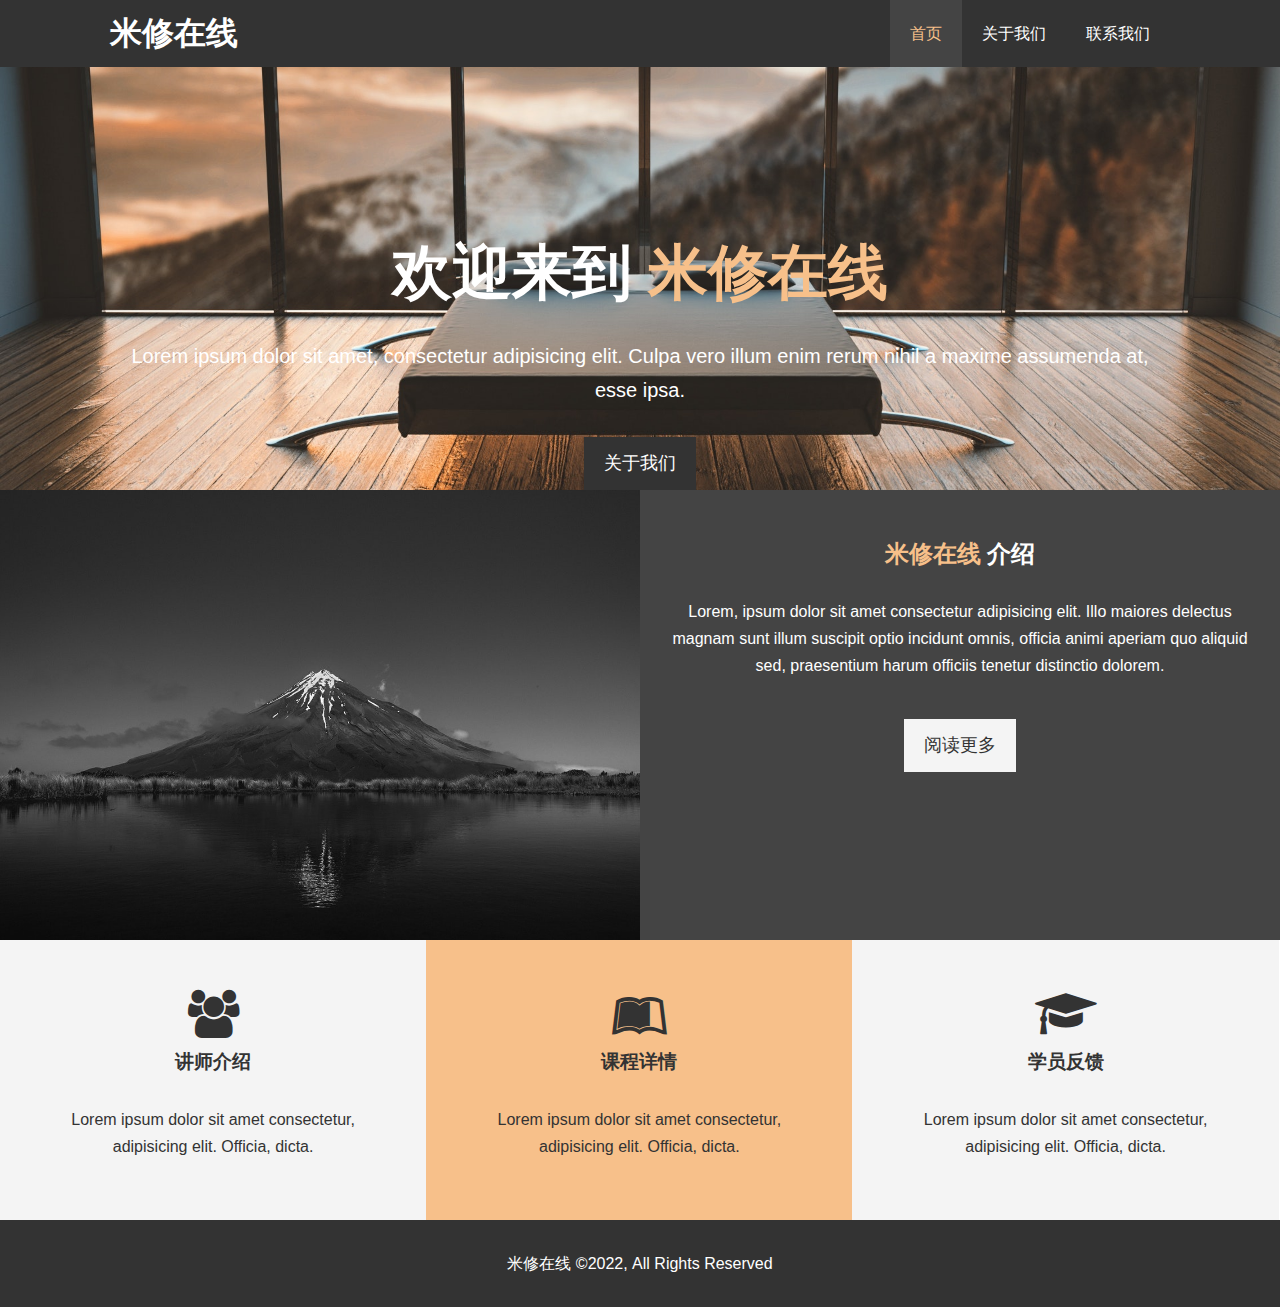
<file: 米修在线/index.html>
<!DOCTYPE html>
<html lang="en">

<head>
    <meta charset="UTF-8">
    <meta http-equiv="X-UA-Compatible" content="IE=edge">
    <meta name="description" content="欢迎来到米修在线">
    <!-- 关键词，用于浏览器搜索 -->
    <meta name="keywords" content="前端学习，米修在线">
    <link rel="stylesheet" href="css/font-awesome.min.css">
    <link rel="stylesheet" href="css/style.css">
    <link rel="stylesheet" media="screen and (max-width:768px)" href="css/mobile.css">
    <title>米修在线 | 首页</title>
</head>

<body>
    <header>
        <nav id="navbar">
            <div class="container">
                <h1>
                    <a href="index.html">米修在线</a>
                </h1>
                <ul>
                    <li><a class="current" href="index.html">首页</a></li>
                    <li><a href="about.html">关于我们</a></li>
                    <li><a href="contact.html">联系我们</a></li>
                </ul>
            </div>
        </nav>
        <div>
            <div id="showcase">
                <div class="container">
                    <div class="showcase-content">
                        <h1>欢迎来到<span class="text-primary"> 米修在线</span></h1>
                        <p>Lorem ipsum dolor sit amet, consectetur adipisicing elit. Culpa vero illum enim rerum nihil a
                            maxime assumenda at, esse ipsa.</p>
                        <a class="btn" href="about.html">关于我们</a>
                    </div>
                </div>
            </div>
        </div>
    </header>
    <section id="home-info" class="bg-dark">
        <div class="info-img"></div>
        <div class="info-content">
            <h2><span class="text-primary">米修在线</span> 介绍</h2>
            <p>Lorem, ipsum dolor sit amet consectetur adipisicing elit. Illo maiores delectus magnam sunt illum
                suscipit optio incidunt omnis, officia animi aperiam quo aliquid sed, praesentium harum officiis tenetur
                distinctio dolorem.</p>
            <a class="btn btn-light" href="about.html">阅读更多</a>
        </div>
    </section>
    <section id="features">
        <div class="box bg-light">
            <i class="fa fa-users fa-3x"></i>
            <h3>讲师介绍</h3>
            <p>Lorem ipsum dolor sit amet consectetur, adipisicing elit. Officia, dicta.</p>
        </div>
        <div class="box bg-primary">
            <i class="fa fa-leanpub fa-3x"></i>
            <h3>课程详情</h3>
            <p>Lorem ipsum dolor sit amet consectetur, adipisicing elit. Officia, dicta.</p>
        </div>
        <div class="box bg-light">
            <i class="fa fa-graduation-cap fa-3x"></i>
            <h3>学员反馈</h3>
            <p>Lorem ipsum dolor sit amet consectetur, adipisicing elit. Officia, dicta.</p>
        </div>
    </section>
    <div class="clr"></div>
    <footer id="main-footer">
        <p>米修在线 &copy;2022, All Rights Reserved</p>
    </footer>

</body>

</html>
</file>
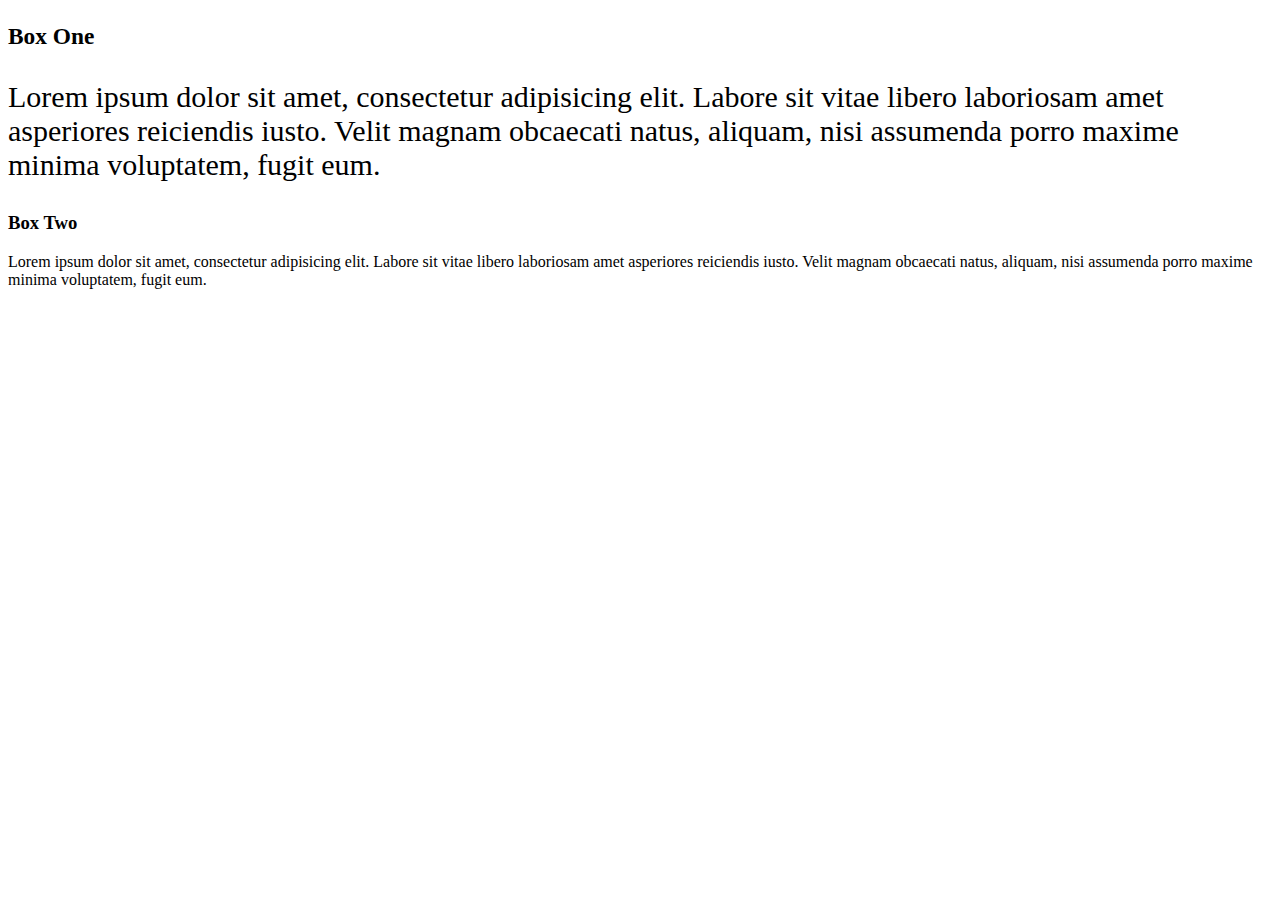
<file: responsive_layouts/02_em_rem.html>
<!DOCTYPE html>
<html lang="en">

<head>
    <meta charset="UTF-8">
    <meta http-equiv="X-UA-Compatible" content="IE=edge">
    <meta name="viewport" content="width=device-width, initial-scale=1.0">
    <title>Em & Rem Units</title>
    <style>
        #box-1{
            font-size: 20px;
        }
        #box-1 p{
            font-size: 1.5em;
        }
    </style>
</head>

<body>
    <div id="box-1">
        <h3>Box One</h3>
        <p>Lorem ipsum dolor sit amet, consectetur adipisicing elit. Labore sit vitae libero laboriosam amet asperiores
            reiciendis iusto. Velit magnam obcaecati natus, aliquam, nisi assumenda porro maxime minima voluptatem,
            fugit eum.
        </p>
    </div>
    <div id="box-2">
        <h3>Box Two</h3>
        <p>Lorem ipsum dolor sit amet, consectetur adipisicing elit. Labore sit vitae libero laboriosam amet asperiores
            reiciendis iusto. Velit magnam obcaecati natus, aliquam, nisi assumenda porro maxime minima voluptatem,
            fugit eum.
        </p>
    </div>
</body>

</html>
</file>
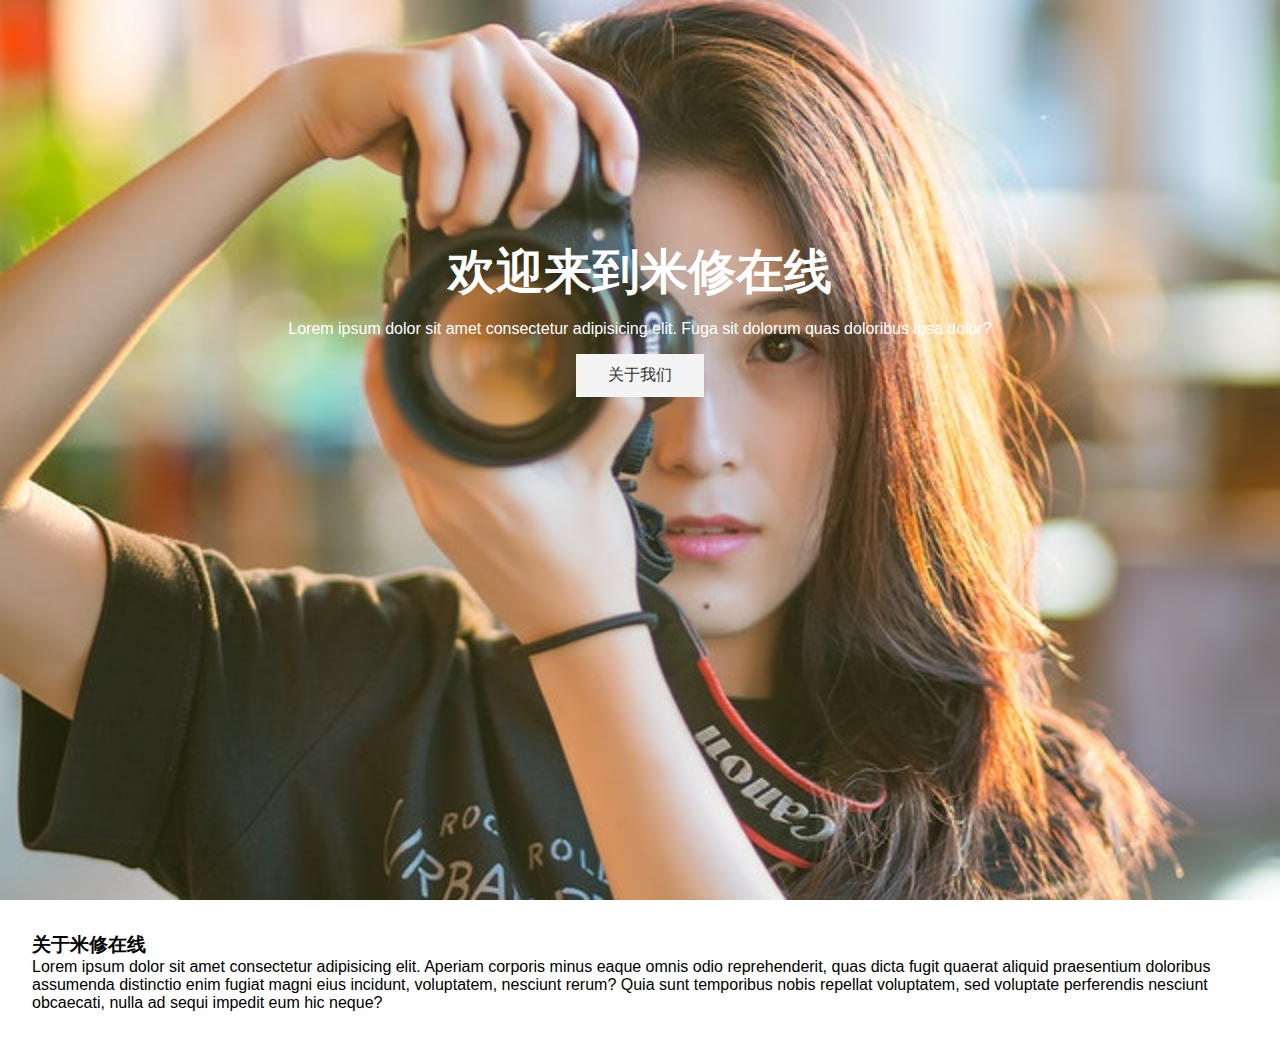
<file: responsive_layouts/03——vh_vw.html>
<!DOCTYPE html>
<html lang="en">

<head>
    <meta charset="UTF-8">
    <meta http-equiv="X-UA-Compatible" content="IE=edge">
    <meta name="viewport" content="width=device-width, initial-scale=1.0">
    <title>Document</title>
    <style>
        * {
            padding: 0;
            margin: 0;
            box-sizing: border-box;
        }
        body {
            font-family: 'Segoe UI', Tahoma, Geneva, Verdana, sans-serif;
        }
        header {
            background: url(../米修在线/img/06about-testimonal-guest2.jpg) no-repeat center center/cover;
            color: #fff;
            height: 100vh;
            /* width: 50vw; */
            text-align: center;
            padding: 2rem;
            padding-top: 15rem;
        }
        header h1 {
            font-size: 3rem;
        }
        header p {
            margin:  1rem 0;

        }
        .btn {
            display: inline-block;
            text-decoration: none;
            background:#f4f4f4;
            color: #333;
            padding: 0.7rem 2rem;
        }
        section{
            padding: 2rem;
        }
        @media (max-height:500px){
            header{
                padding-top: 5rem;
            }
        }
    </style>
</head>

<body>
    <header>
        <h1>欢迎来到米修在线</h1>
        <p>Lorem ipsum dolor sit amet consectetur adipisicing elit. Fuga sit dolorum quas doloribus ipsa dolor?
        </p>
        <a href="#" class="btn">关于我们</a>
    </header>
    <section>
        <h3>关于米修在线</h3>
        <p>Lorem ipsum dolor sit amet consectetur adipisicing elit. Aperiam corporis minus eaque omnis odio reprehenderit, quas dicta fugit quaerat aliquid praesentium doloribus assumenda distinctio enim fugiat magni eius incidunt, voluptatem, nesciunt rerum? Quia sunt temporibus nobis repellat voluptatem, sed voluptate perferendis nesciunt obcaecati, nulla ad sequi impedit eum hic neque?</p>
    </section>
</body>

</html>
</file>
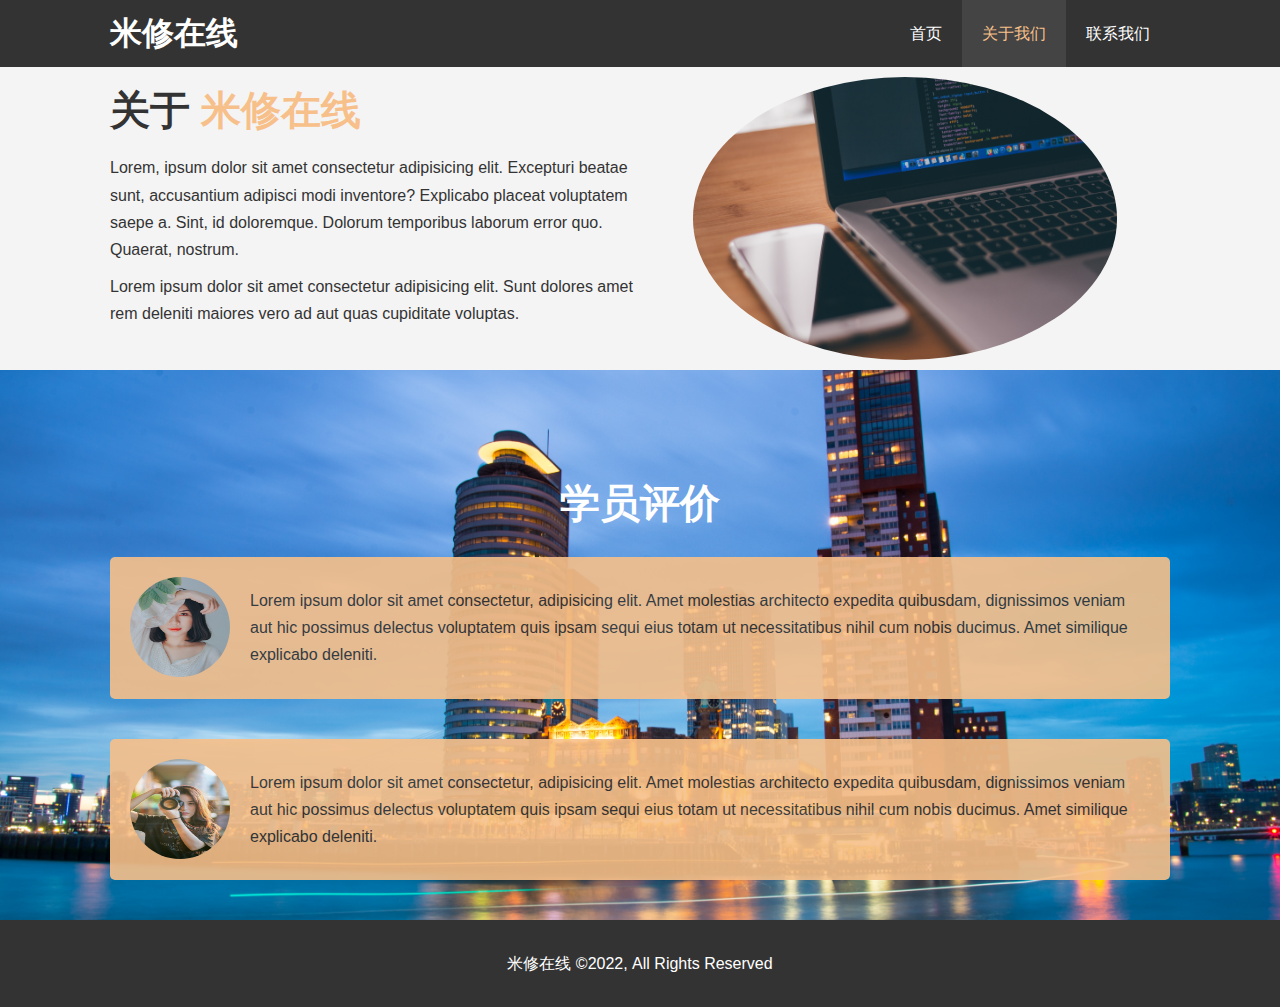
<file: 米修在线/about.html>
<!DOCTYPE html>
<html lang="en">
<head>
    <meta charset="UTF-8">
    <meta http-equiv="X-UA-Compatible" content="IE=edge">
    <meta name="description" content="欢迎来到米修在线">
    <!-- 关键词，用于浏览器搜索 -->
    <meta name="keywords" content="前端学习，米修在线">
    <link rel="stylesheet" href="css/style.css">
    <link rel="stylesheet" media="screen and (max-width:768px)" href="css/mobile.css">
    <title>米修在线 | 关于我们</title>
</head>
<body>
    <header>
        <nav id="navbar">
            <div class="container">
                <h1>
                    <a href="index.html">米修在线</a>
                </h1>
                <ul>
                    <li><a  href="index.html">首页</a></li>
                    <li><a class="current" href="about.html">关于我们</a></li>
                    <li><a href="contact.html">联系我们</a></li>
                </ul>
            </div>
        </nav>
    </header>
    <section id="about-info" class="py bg-light">
        <div class="container">
            <div class="info-left">
                <h1 class="l-heading">关于<span class="text-primary"> 米修在线</span></h1>
                <p>Lorem, ipsum dolor sit amet consectetur adipisicing elit. Excepturi beatae sunt, accusantium adipisci modi inventore? Explicabo placeat voluptatem saepe a. Sint, id doloremque. Dolorum temporibus laborum error quo. Quaerat, nostrum.</p>
                <p>Lorem ipsum dolor sit amet consectetur adipisicing elit. Sunt dolores amet rem deleniti maiores vero ad aut quas cupiditate voluptas.</p>
            </div>
            <div class="info-right">
                <img src="./img/03about-aboutinfo-img.jpg" alt="米修在线">
            </div>
        </div>
    </section>
    <section id="testimonials">
        <div class="container">
            <h2 class="l-heading">学员评价</h2>
            <div class="testimonial bg-primary">
                <img src="./img/05about-testimonal-guest1.jpg" alt="Jan">
                <p>Lorem ipsum dolor sit amet consectetur, adipisicing elit. Amet molestias architecto expedita quibusdam, dignissimos veniam aut hic possimus delectus voluptatem quis ipsam sequi eius totam ut necessitatibus nihil cum nobis ducimus. Amet similique explicabo deleniti.</p>
            </div>
            <div class="testimonial bg-primary">
                <img src="./img/06about-testimonal-guest2.jpg" alt="Lucy">
                <p>Lorem ipsum dolor sit amet consectetur, adipisicing elit. Amet molestias architecto expedita quibusdam, dignissimos veniam aut hic possimus delectus voluptatem quis ipsam sequi eius totam ut necessitatibus nihil cum nobis ducimus. Amet similique explicabo deleniti.</p>
            </div>
        </div>
    </section>
    <footer id="main-footer">
        <p>米修在线 &copy;2022, All Rights Reserved</p>
    </footer>

</body>
</html>
</file>
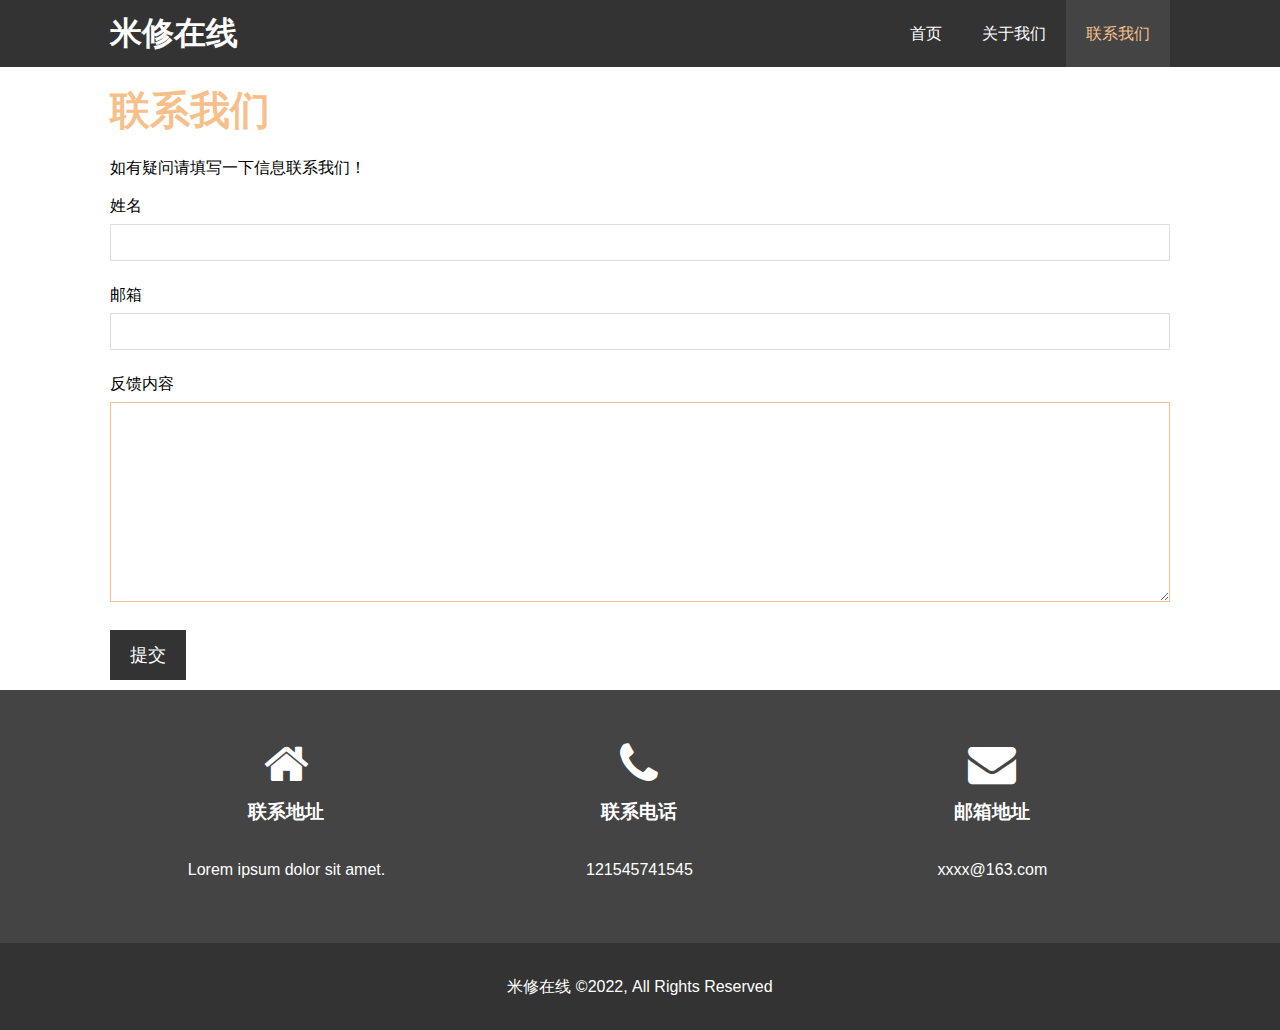
<file: 米修在线/contact.html>
<!DOCTYPE html>
<html lang="en">
<head>
    <meta charset="UTF-8">
    <meta http-equiv="X-UA-Compatible" content="IE=edge">
    <meta name="description" content="欢迎来到米修在线">
    <!-- 关键词，用于浏览器搜索 -->
    <meta name="keywords" content="前端学习，米修在线">
    <link rel="stylesheet" href="css/font-awesome.min.css">
    <link rel="stylesheet" href="css/style.css">
    <link rel="stylesheet" media="screen and (max-width:768px)" href="css/mobile.css">

    <title>米修在线 | 联系我们</title>
</head>
<body>
    <header>
        <nav id="navbar">
            <div class="container">
                <h1>
                    <a href="index.html">米修在线</a>
                </h1>
                <ul>
                    <li><a  href="index.html">首页</a></li>
                    <li><a href="about.html">关于我们</a></li>
                    <li><a class="current" href="contact.html">联系我们</a></li>
                </ul>
            </div>
        </nav>
    </header>
    <section id="contact-form" class="py">
        <div class="container">
            <h1 class="l-heading"><span class="text-primary">联系我们</span> </h1>
            <p>如有疑问请填写一下信息联系我们！</p>
            <form action="process.php">
                <div class="form-group">
                    <label for="name">姓名</label>
                    <input type="text" name="name" id="name">
                </div>
                <div class="form-group">
                    <label for="email">邮箱</label>
                    <input type="text" name="email" id="email">
                </div>
                <div class="form-group">
                    <label for="message">反馈内容</label>
                    <textarea type="text" name="message" id="message"></textarea>
                </div>
                <button type="submit" class="btn">提交</button>
            </form>
        </div>

    </section>
    <section id="contact-info" class="bg-dark">
        <div class="container">
            <div class="box">
                <i class="fa fa-home fa-3x"></i>
                <h3>联系地址</h3>
                <p>Lorem ipsum dolor sit amet.</p>
            </div>
            <div class="box">
                <i class="fa fa-phone fa-3x"></i>
                <h3>联系电话</h3>
                <p>121545741545</p>
            </div>
                <div class="box">
                <i class="fa fa-envelope fa-3x"></i>
                <h3>邮箱地址</h3>
                <p>xxxx@163.com</p>
            </div>
        </div>
    </section>
    <footer id="main-footer">
        <p>米修在线 &copy;2022, All Rights Reserved</p>
    </footer>

</body>
</html>
</file>
<file: 米修在线/css/mobile.css>
/* navbar */
#navbar h1 {
    float: none;
    text-align: center;
}

#navbar ul,
#navbar ul li {
    float: none;
}

#navbar ul li a {
    padding: 5px;
    border-bottom: #444 dotted 1px;
}

/* home-info */
#home-info .info-img {
    display: none;
}

#home-info .info-content {
    width: 100%;
}

/* features */
.box {
    float: none;
    width: 100%;
}

/* about-info */
#about-info .info-left,
#about-info .info-right {
    float: none;
    width: 100%;
}
.l-heading {
    text-align: center;
}
#about-info .info-right {
    margin-top: 30px;
}
/* contact */
#contact-info .box{
    border-bottom: gray dotted 1px;
}

/* showcase */
#showcase .showcase-content {
    padding-top: 70px;
    padding-bottom: 30px;
}
#showcase .showcase-content h1 {
    font-size: 40px;
}
</file>
<file: 米修在线/css/style.css>
/* reset */
* {
    padding: 0;
    margin: 0;
    box-sizing: border-box;
}

/* main styling */
html,
body {
    font-family: 'Segoe UI', Tahoma, Geneva, Verdana, sans-serif;
    line-height: 1.7em;
}

a {
    color: #333;
    text-decoration: none;
}

h1,
h2,
h3 {
    padding-bottom: 20px;
}

p {
    margin: 10px 0;
}

/* utility classes */
.container {
    /* 水平居中 */
    margin: 0 auto;
    max-width: 1100px;
    overflow: hidden;
    padding: 0 20px;
}

.text-primary {
    color: #f7c08a;
}

.bg-dark {
    background: #444;
    color: #fff;
}

.clr {
    clear: both;
}

.py {
    padding: 10px 0;
}

.l-heading {
    font-size: 40px;
    padding-top: 20px;
}

/* navbar */
#navbar {
    background-color: #333;
    color: #fff;
    overflow: auto;
}

#navbar a {
    color: #fff;
}

#navbar h1 {
    float: left;
    padding-top: 20px;
    /* padding-left: 20px; */
}

#navbar ul {
    float: right;
    list-style: none;
}

#navbar ul li {
    float: left;
}

#navbar ul li a {
    display: block;
    padding: 20px;
    text-align: center;
}

#navbar ul li a.current,
#navbar ul li a:hover {
    background: #444;
    color: #f7c08a;
}

/* showcase */
#showcase {
    background: url('../img/01index-showcase-bg.jpg') no-repeat center center/cover;
    height: 100%;
}

#showcase .showcase-content {
    color: #fff;
    text-align: center;
    padding-top: 170px;
}

#showcase .showcase-content h1 {
    font-size: 60px;
    line-height: 1.2em;
}

#showcase .showcase-content p {
    font-size: 20px;
    line-height: 1.7em;
    padding-bottom: 20px;
}

.btn {
    display: inline-block;
    font-size: 18px;
    color: #fff;
    background: #333;
    padding: 13px 20px;
    border: none;
}

.btn:hover {
    background: #f7c08a;
}

.btn-light {
    background: #f4f4f4;
    color: #333;
}

/* home-info */
#home-info {
    height: 450px;
}

#home-info .info-img {
    float: left;
    width: 50%;
    background: url(../img/02index-homeinfo-bg.jpg) no-repeat center center/cover;
    height: 100%;
}

#home-info .info-content {
    float: right;
    width: 50%;
    text-align: center;
    height: 100%;
    padding: 50px 30px;
    overflow: hidden;
}

#home-info .info-content p {
    padding-bottom: 30px;
}

/* features */
.box {
    float: left;
    width: 33.3%;
    padding: 50px;
    text-align: center;
}

.box i {
    margin-bottom: 10px;
}

.bg-light {
    background: #f4f4f4;
    color: #333;
}

.bg-primary {
    background: #f7c08a;
    color: #333;
}

/* about-info */
#about-info .info-left {
    float: left;
    width: 50%;
    height: 100%;
}

#about-info .info-right {
    float: right;
    width: 50%;
    height: 100%;
}

#about-info .info-right img {
    display: block;
    width: 80%;
    margin: 0 auto;
    border-radius: 50%;
}

/* testimonials */
#testimonials {
    height: 100%;
    background: url(../img/04about-testimonals-bg.jpg) no-repeat center center/cover;
    padding-top: 100px;
}

#testimonials h2 {
    color: #fff;
    text-align: center;
    padding-bottom: 40px;
}

#testimonials .testimonial {
    padding: 20px;
    margin-bottom: 40px;
    border-radius: 5px;
    opacity: 0.9;
}

#testimonials .testimonial img {
    width: 100px;
    height: 100px;
    border-radius: 50%;
    float: left;
    margin-right: 20px;
}

/* contact-form */
#contact-form .form-group {
    margin-bottom: 20px;
}

#contact-form label {
    display: block;
    margin-bottom: 5px;

}

#contact-form textarea,
#contact-form input {
    width: 100%;
    padding: 10px;
    border: 1px #ddd solid;
}

#contact-form textarea {
    height: 200px;
}

#contact-form input:focus,
#contact-form textarea {
    outline: none;
    border-color: #f7c08a;
}

/* footer */
#main-footer {
    background: #333;
    color: #fff;
    text-align: center;
    padding: 20px;
}
</file>
